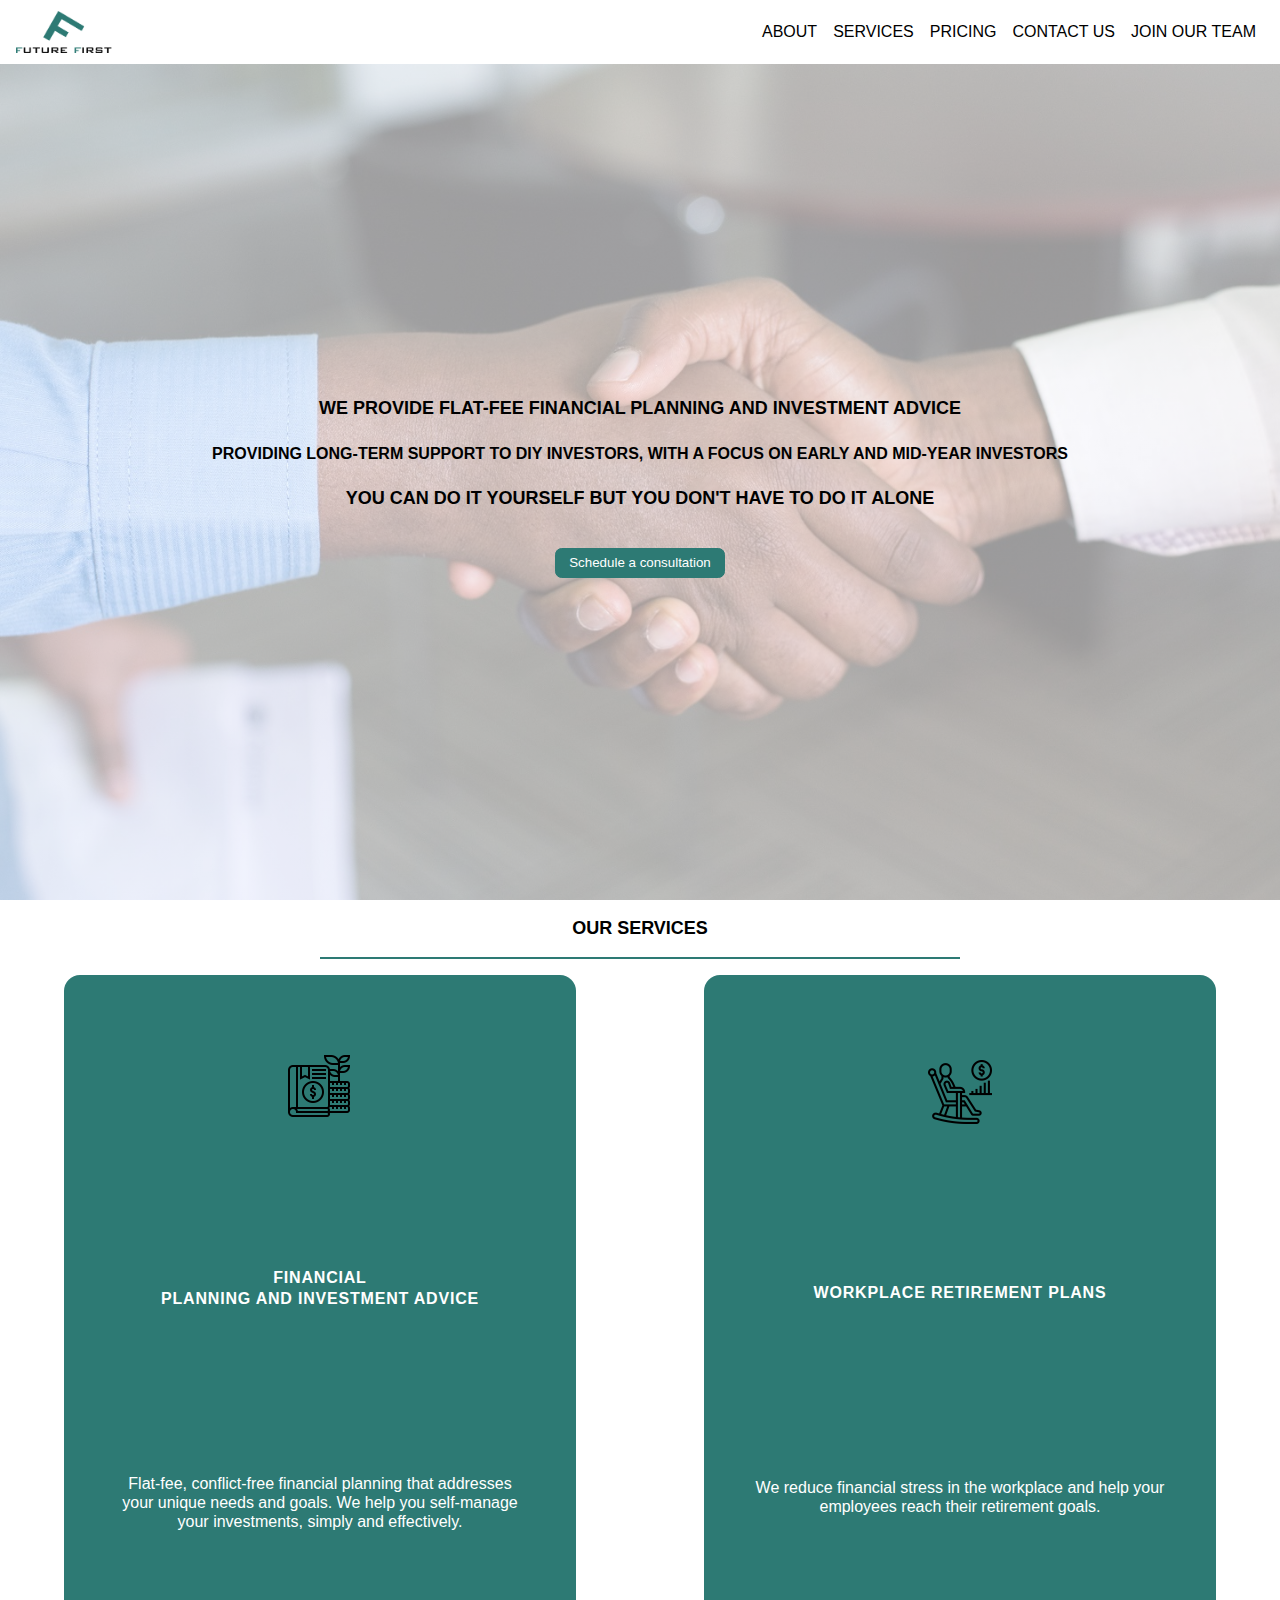
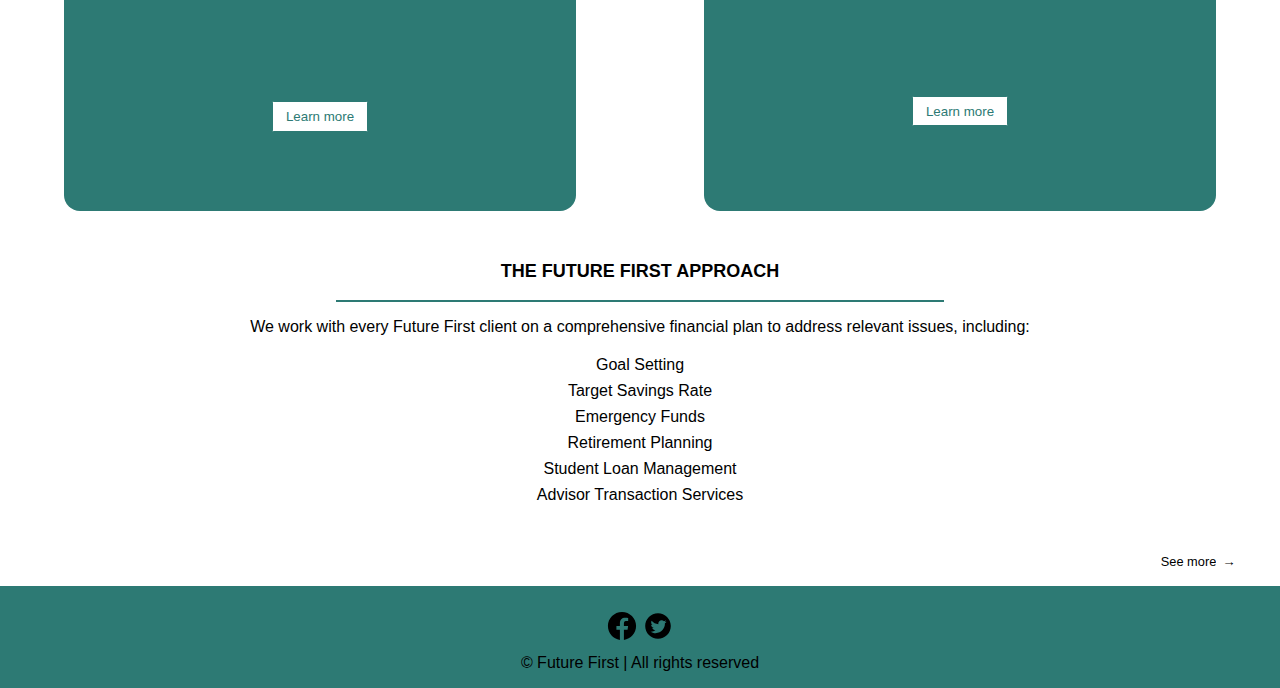
<file: index.html>
<!DOCTYPE html>
<html>

<head>
    <meta charset="utf-8">
    <meta http-equiv="X-UA-Compatible" content="IE=edge">
    <title>Home | Future First</title>
    <meta name="description" content="">
    <meta name="viewport" content="width=device-width, initial-scale=1">
    <link rel="stylesheet" href="css\global.css">
    <script src="js\jquery-3.6.0.js"></script>
    <script type="text/javascript" src="js\main.js"></script>
</head>

<body>
    <div class="container">
        <!-- HEADER -->
        <header>
            <div class="header-wrapper">
                <div class="header-logo">
                    <img src="images\ff-logo.png" alt="future-first">
                </div>
                <nav>
                    <ul class="nav-bar">
                        <li>
                            <a class="nav-bar-link" href="about.html">About</a>
                        </li>
                        <li class="dropdown-wrapper">
                            <a class="nav-bar-link" id="nav-bar-dropbtn" href="#">Services</a>
                            <ul class="nav-bar-dropdown" id="nav-bar-dropdown">
                                <li><a class="nav-bar-link" href="financial-planning.html">Financial Planning And Investment Advice</a></li>
                                <li><a class="nav-bar-link" href="workplace-retirement.html">Workplace Retirement Plans</a></li>
                            </ul>
                        </li>
                        <li><a class="nav-bar-link" href="pricing.html">Pricing</a></li>
                        <li><a class="nav-bar-link" href="contact.html">Contact Us</a></li>
                        <li><a class="nav-bar-link" href="join-our-team.html">Join Our Team</a></li>
                    </ul>
                </nav>
                <div class="nav-icon" id="nav-icon">
                    <a href="#">
                        <svg height="30px" width="30px">
                        <rect height="2.5px" width="100%" fill="black" x="0" y="2.5px"></rect>
                        <rect height="2.5px" width="100%" fill="black" x="0" y="12.5px"></rect>
                        <rect height="2.5px" width="100%"fill="black" x="0" y="22.5px"></rect>
                    </svg>
                    </a>
                </div>
            </div>
        </header>
        <!-- SLIDE MENU -->

        <div class="nav-slider" id="nav-slider">
            <a href="#" class="btn-close">
                <svg height="30px" width="30px">
                    <path d="M0.5,0.5 29.5,29.5" stroke="black" stroke-width="2.5"/>
                    <path d="M0.5,29.5 29.5,0.5" stroke="black" stroke-width="2.5"/>
                </svg>
            </a>
            <a class="nav-link" href="about.html">About</a>
            <div class="dropdown">
                <a class="nav-link" id="dropbtn" href="#">Services</a>
                <ul id="myDropdown" class="dropdown-content">
                    <li><a class="nav-link" href="financial-planning.html">Financial Planning And Investment Advice</a></li>
                    <li><a class="nav-link" href="workplace-retirement.html">Workplace Retirement Plans</a></li>
                </ul>
            </div>
            <a class="nav-link" href="pricing.html">Pricing</a>
            <a class="nav-link" href="contact.html">Contact Us</a>
            <a class="nav-link" href="join-our-team.html">Join Our Team</a>
        </div>
        <!-- MAIN -->
        <main>
            <div class="main-wrapper">
                <h1>We provide flat-fee financial planning and investment advice</h1>
                <h2>Providing long-term support to DIY investors, with a focus on early and mid-year investors</h2>
                <h1>You can do it yourself but you don't have to do it alone</h1>
                <a href="contact.html"><button>Schedule a consultation</button></a>
            </div>
        </main>
        <!-- SECTION -->

        <h3 class="home">Our Services</h3>
        <section class="services-section">
            <div class="services-wrapper">
                <img src="images\financial.png" alt="financial">
                <h4>Financial</br> planning and investment advice</h4>
                <p>Flat-fee, conflict-free financial planning that addresses your unique needs and goals. We help you self-manage your investments, simply and effectively.
                </p>
                <a href="financial-planning.html"><button>Learn more</button></a>
            </div>
            <div class="services-wrapper">
                <img src="images\retirement.png" alt="retirement">
                <h4>Workplace retirement plans</h4>
                <p>We reduce financial stress in the workplace and help your employees reach their retirement goals.
                </p>
                <a href="workplace-retirement.html"><button>Learn more</button></a>
            </div>
        </section>
        <aside>
            <div class="aside-wrapper">
                <h3 class="home">The Future First Approach</h3>
                <p>We work with every Future First client on a comprehensive financial plan to address relevant issues, including:</p>
                <ul>
                    <li>Goal Setting</li>
                    <li>Target Savings Rate</li>
                    <li>Emergency Funds</li>
                    <li>Retirement Planning</li>
                    <li>Student Loan Management</li>
                    <li>Advisor Transaction Services</li>
                </ul>
            </div>
        </aside>
        <span>See more<a href="pricing.html"><button>&#8594;</button></a></span>
        <footer>
            <div class="footer-wrapper">
                <div id="icons-wrapper">
                    <a href="https://facebook.com/"><img src="images/facebook.svg" alt="facebook"></a>
                    <a href="https://twitter.com/"><img src="images/twitter-circled.svg" alt="twitter"></a>
                </div>
                <span>&copy; Future First | All rights reserved</span>
            </div>
        </footer>
    </div>
</body>

</html>
</file>
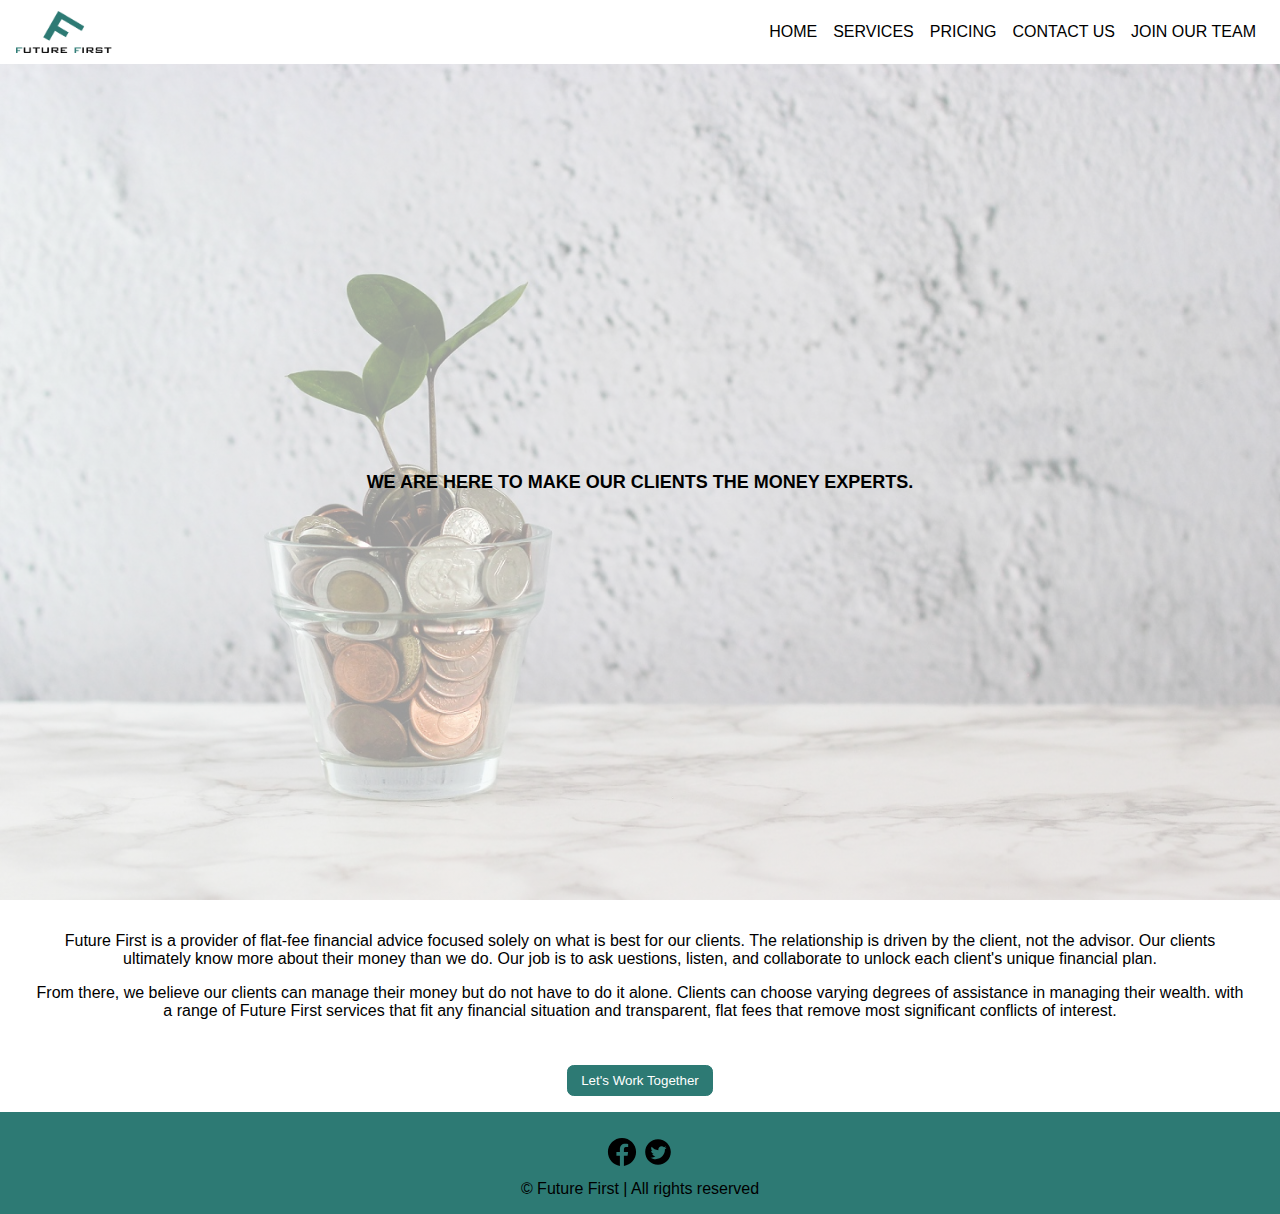
<file: about.html>
<!DOCTYPE html>
<html>

<head>
    <meta charset="utf-8">
    <meta http-equiv="X-UA-Compatible" content="IE=edge">
    <title>About</title>
    <meta name="description" content="">
    <meta name="viewport" content="width=device-width, initial-scale=1">
    <link rel="stylesheet" href="css\global.css">
    <script src="js\jquery-3.6.0.js"></script>
    <script type="text/javascript" src="js\main.js"></script>
</head>

<body>
    <div class="container">
        <!-- HEADER -->
        <header>
            <div class="header-wrapper">
                <div class="header-logo">
                    <img src="images\ff-logo.png" alt="future-first">
                </div>
                <nav>
                    <ul class="nav-bar">
                        <li>
                            <a class="nav-bar-link" href="index.html">Home</a>
                        </li>
                        <li class="dropdown-wrapper">
                            <a class="nav-bar-link" id="nav-bar-dropbtn" href="#">Services</a>
                            <ul class="nav-bar-dropdown" id="nav-bar-dropdown">
                                <li><a class="nav-bar-link" href="financial-planning.html">Financial Planning And Investment Advice</a></li>
                                <li><a class="nav-bar-link" href="workplace-retirement.html">Workplace Retirement Plans</a></li>
                            </ul>
                        </li>
                        <li><a class="nav-bar-link" href="pricing.html">Pricing</a></li>
                        <li><a class="nav-bar-link" href="contact.html">Contact Us</a></li>
                        <li><a class="nav-bar-link" href="join-our-team.html">Join Our Team</a></li>
                    </ul>
                </nav>
                <div class="nav-icon" id="nav-icon">
                    <a href="#">
                        <svg height="30px" width="30px">
                        <rect height="2.5px" width="100%" fill="black" x="0" y="2.5px"></rect>
                        <rect height="2.5px" width="100%" fill="black" x="0" y="12.5px"></rect>
                        <rect height="2.5px" width="100%"fill="black" x="0" y="22.5px"></rect>
                    </svg>
                    </a>
                </div>
            </div>
        </header>
        <!-- SLIDE MENU -->

        <div class="nav-slider" id="nav-slider">
            <a href="#" class="btn-close">
                <svg height="30px" width="30px">
                    <path d="M0.5,0.5 29.5,29.5" stroke="black" stroke-width="2.5"/>
                    <path d="M0.5,29.5 29.5,0.5" stroke="black" stroke-width="2.5"/>
                </svg>
            </a>
            <a class="nav-link" href="index.html">Home</a>
            <div class="dropdown">
                <a class="nav-link" id="dropbtn" href="#">Services</a>
                <ul id="myDropdown" class="dropdown-content">
                    <li><a class="nav-link" href="financial-planning.html">Financial Planning And Investment Advice</a></li>
                    <li><a class="nav-link" href="workplace-retirement.html">Workplace Retirement Plans</a></li>
                </ul>
            </div>
            <a class="nav-link" href="pricing.html">Pricing</a>
            <a class="nav-link" href="contact.html">Contact Us</a>
            <a class="nav-link" href="join-our-team.html">Join Our Team</a>
        </div>
        <!-- MAIN -->
        <main>
            <div class="main-wrapper about">
                <h1>We are here to make our clients the money experts.</h1>
            </div>
        </main>

        <aside>
            <div class="aside-wrapper">
                <p>Future First is a provider of flat-fee financial advice focused solely on what is best for our clients. The relationship is driven by the client, not the advisor. Our clients ultimately know more about their money than we do. Our job is
                    to ask uestions, listen, and collaborate to unlock each client's unique financial plan.</p>
                <p>From there, we believe our clients can manage their money but do not have to do it alone. Clients can choose varying degrees of assistance in managing their wealth. with a range of Future First services that fit any financial situation
                    and transparent, flat fees that remove most significant conflicts of interest.</p>
            </div>
        </aside>
        <a href="contact.html"><button>Let's Work Together</button></a>
        <footer>
            <div class="footer-wrapper">
                <div id="icons-wrapper">
                    <a href="https://facebook.com/"><img src="images/facebook.svg" alt="facebook"></a>
                    <a href="https://twitter.com/"><img src="images/twitter-circled.svg" alt="twitter"></a>
                </div>
                <span>&copy; Future First | All rights reserved</span>
            </div>
        </footer>
    </div>
</body>

</html>
</file>
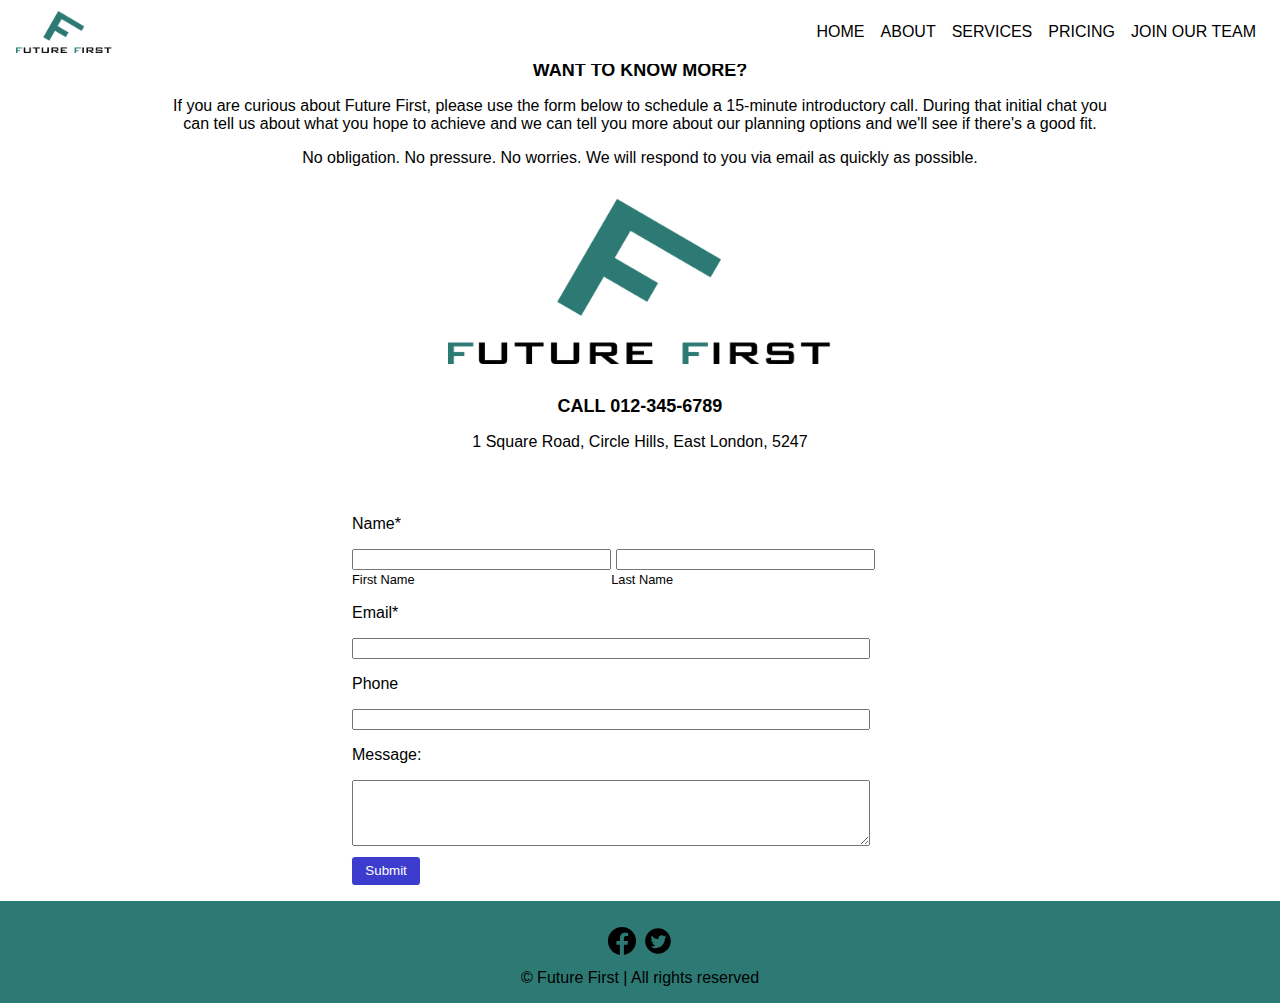
<file: contact.html>
<!DOCTYPE html>
<html>

<head>
    <meta charset="utf-8">
    <meta http-equiv="X-UA-Compatible" content="IE=edge">
    <title>Contact Us</title>
    <meta name="description" content="">
    <meta name="viewport" content="width=device-width, initial-scale=1">
    <link rel="stylesheet" href="css\global.css">
    <script src="js\jquery-3.6.0.js"></script>
    <script type="text/javascript" src="js\main.js"></script>
</head>

<body>
    <div class="container">
        <!-- HEADER -->
        <header>
            <div class="header-wrapper">
                <div class="header-logo">
                    <img src="images\ff-logo.png" alt="future-first">
                </div>
                <nav>
                    <ul class="nav-bar">
                        <li>
                            <a class="nav-bar-link" href="index.html">Home</a>
                        </li>
                        <li>
                            <a class="nav-bar-link" href="about.html">About</a>
                        </li>
                        <li class="dropdown-wrapper">
                            <a class="nav-bar-link" id="nav-bar-dropbtn" href="#">Services</a>
                            <ul class="nav-bar-dropdown" id="nav-bar-dropdown">
                                <li><a class="nav-bar-link" href="financial-planning.html">Financial Planning And Investment Advice</a></li>
                                <li><a class="nav-bar-link" href="workplace-retirement.html">Workplace Retirement Plans</a></li>
                            </ul>
                        </li>
                        <li><a class="nav-bar-link" href="pricing.html">Pricing</a></li>
                        <li><a class="nav-bar-link" href="join-our-team.html">Join Our Team</a></li>
                    </ul>
                </nav>
                <div class="nav-icon" id="nav-icon">
                    <a href="#">
                        <svg height="30px" width="30px">
                        <rect height="2.5px" width="100%" fill="black" x="0" y="2.5px"></rect>
                        <rect height="2.5px" width="100%" fill="black" x="0" y="12.5px"></rect>
                        <rect height="2.5px" width="100%"fill="black" x="0" y="22.5px"></rect>
                    </svg>
                    </a>
                </div>
            </div>
        </header>
        <!-- SLIDE MENU -->

        <div class="nav-slider" id="nav-slider">
            <a href="#" class="btn-close">
                <svg height="30px" width="30px">
                    <path d="M0.5,0.5 29.5,29.5" stroke="black" stroke-width="2.5"/>
                    <path d="M0.5,29.5 29.5,0.5" stroke="black" stroke-width="2.5"/>
                </svg>
            </a>
            <a class="nav-link" href="index.html">Home</a>
            <a class="nav-link" href="about.html">About</a>
            <div class="dropdown">
                <a class="nav-link" id="dropbtn" href="#">Services</a>
                <ul id="myDropdown" class="dropdown-content">
                    <li><a class="nav-link" href="financial-planning.html">Financial Planning And Investment Advice</a></li>
                    <li><a class="nav-link" href="workplace-retirement.html">Workplace Retirement Plans</a></li>
                </ul>
            </div>
            <a class="nav-link" href="pricing.html">Pricing</a>
            <a class="nav-link" href="join-our-team.html">Join Our Team</a>
        </div>
        <!-- SECTION -->
        <section>
            <div class="contact-info-wrapper">
                <h1>Want to know more?</h1>
                <p>If you are curious about Future First, please use the form below to schedule a 15-minute introductory call. During that initial chat you can tell us about what you hope to achieve and we can tell you more about our planning options and
                    we'll see if there's a good fit.</p>
                <p>No obligation. No pressure. No worries. We will respond to you via email as quickly as possible.</p>
                <div class="contact-info-logo">
                    <img src="images\ff-logo.png" alt="future-first">
                </div>
                <h1>Call 012-345-6789</h1>
                <p>1 Square Road, Circle Hills, East London, 5247</p>
            </div>
        </section>
        <!-- FORM -->
        <form novalidate>
            <p>Name*</p>
            <div class="name-error" aria-live="polite"></div>
            <input type="text" name="firstname" id="fname" required/>
            <input type="text" name="lastname" id="lname" required />
            <span>First Name</span><span>Last Name</span>
            <p>Email*</p>
            <div class="email-error" aria-live="polite"></div>
            <input type="email" name="email" id="email" required minlength="8" />
            <p>Phone</p>
            <div class="tel-error" aria-live="polite"></div>
            <input type="number" name="telephone" id="tel" minlength="10" />
            <p>Message:</p>
            <textarea name="message" rows="4"></textarea>
            <input type="submit" id="submit" />
        </form>

        <!-- FOOTER -->
        <footer>
            <div class="footer-wrapper">
                <div id="icons-wrapper">
                    <a href="https://facebook.com/"><img src="images/facebook.svg" alt="facebook"></a>
                    <a href="https://twitter.com/"><img src="images/twitter-circled.svg" alt="twitter"></a>
                </div>
                <span>&copy; Future First | All rights reserved</span>
            </div>
        </footer>
</body>

</html>
</file>
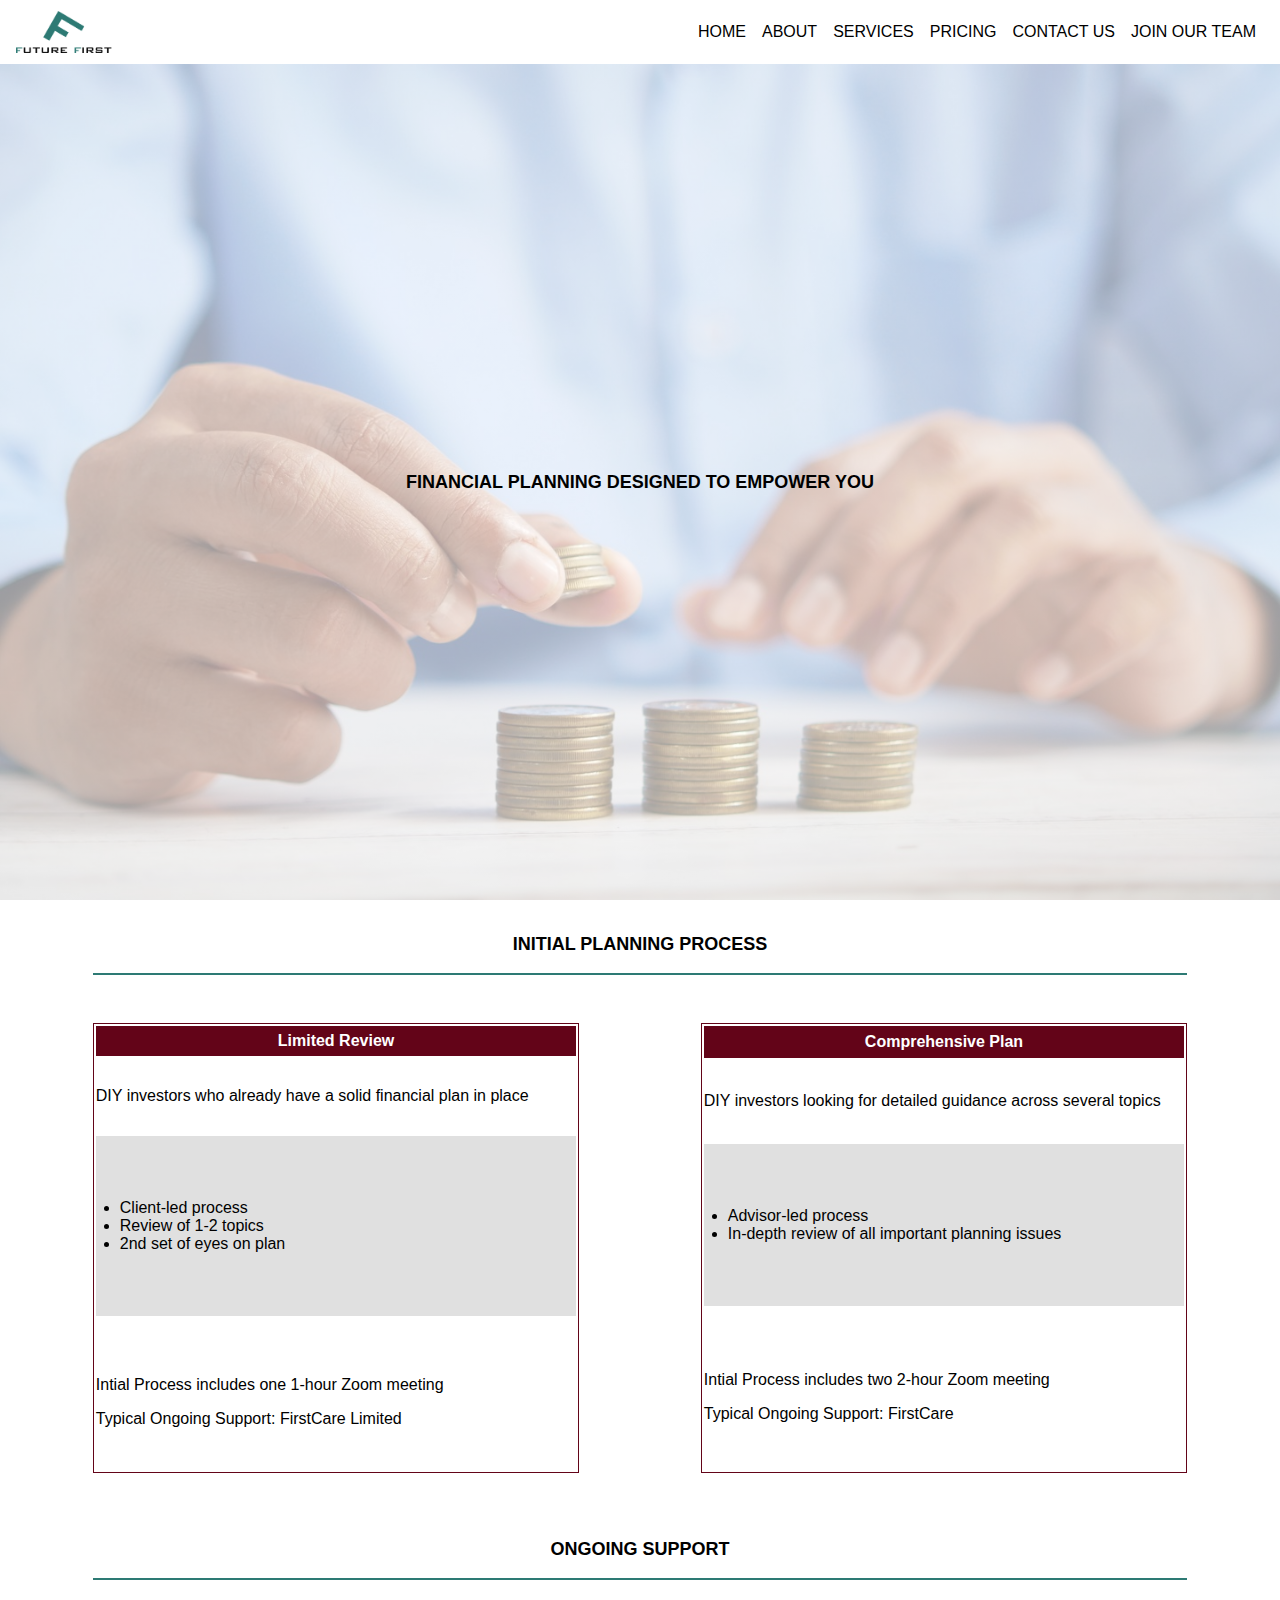
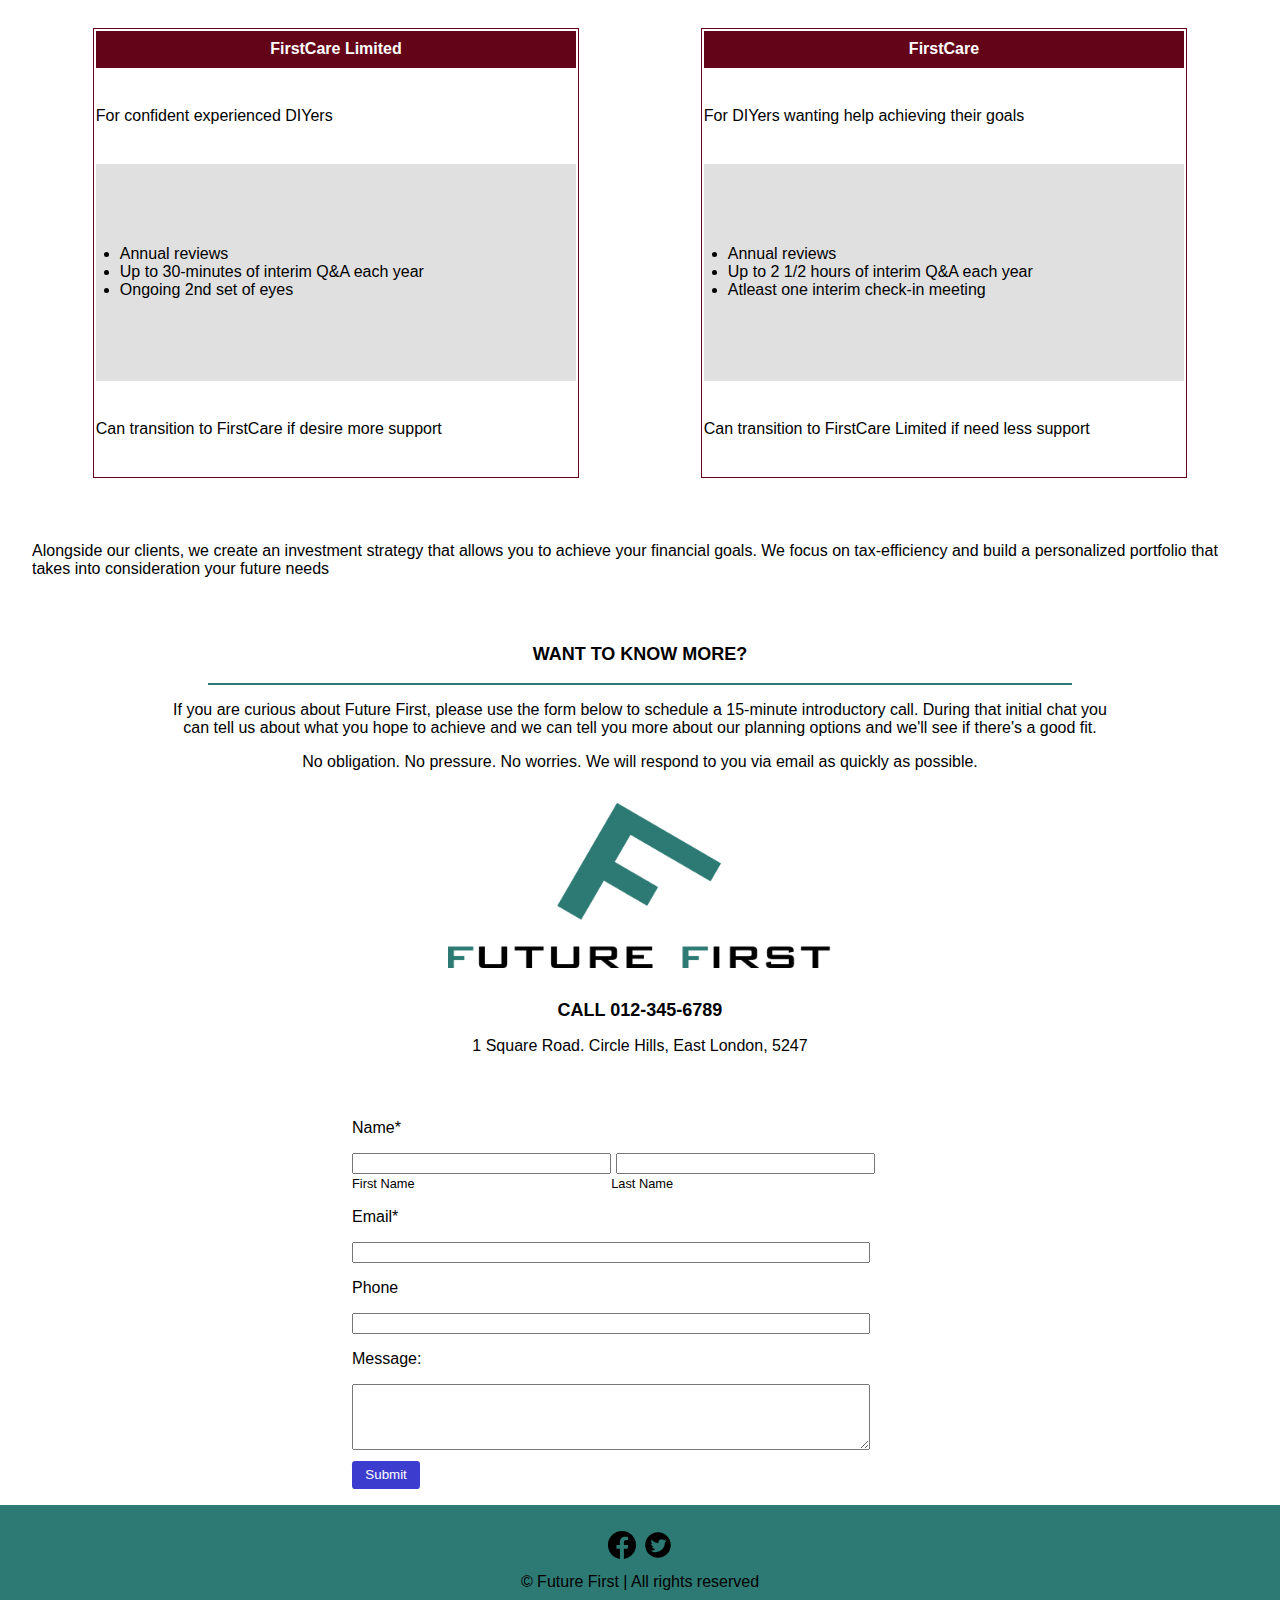
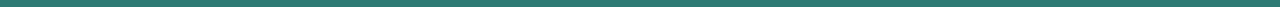
<file: financial-planning.html>
<!DOCTYPE html>

<html>

<head>
    <meta charset="utf-8">
    <meta http-equiv="X-UA-Compatible" content="IE=edge">
    <title>Financial Planning</title>
    <meta name="description" content="">
    <meta name="viewport" content="width=device-width, initial-scale=1">
    <link rel="stylesheet" href="css\global.css">
    <script src="js\jquery-3.6.0.js"></script>
    <script type="text/javascript" src="js\main.js"></script>
</head>

<body>
    <div class="container">
        <!-- HEADER -->
        <header>
            <div class="header-wrapper">
                <div class="header-logo">
                    <img src="images\ff-logo.png" alt="future-first">
                </div>
                <nav>
                    <ul class="nav-bar">
                        <li>
                            <a class="nav-bar-link" href="index.html">Home</a>
                        </li>
                        <li>
                            <a class="nav-bar-link" href="about.html">About</a>
                        </li>
                        <li class="dropdown-wrapper">
                            <a class="nav-bar-link" id="nav-bar-dropbtn" href="#">Services</a>
                            <ul class="nav-bar-dropdown" id="nav-bar-dropdown">
                                <li><a class="nav-bar-link" href="financial-planning.html">Financial Planning And Investment Advice</a></li>
                                <li><a class="nav-bar-link" href="workplace-retirement.html">Workplace Retirement Plans</a></li>
                            </ul>
                        </li>
                        <li><a class="nav-bar-link" href="pricing.html">Pricing</a></li>
                        <li><a class="nav-bar-link" href="contact.html">Contact Us</a></li>
                        <li><a class="nav-bar-link" href="join-our-team.html">Join Our Team</a></li>
                    </ul>
                </nav>
                <div class="nav-icon" id="nav-icon">
                    <a href="#">
                        <svg height="30px" width="30px">
                        <rect height="2.5px" width="100%" fill="black" x="0" y="2.5px"></rect>
                        <rect height="2.5px" width="100%" fill="black" x="0" y="12.5px"></rect>
                        <rect height="2.5px" width="100%"fill="black" x="0" y="22.5px"></rect>
                    </svg>
                    </a>
                </div>
            </div>
        </header>
        <!-- SLIDE MENU -->

        <div class="nav-slider" id="nav-slider">
            <a href="#" class="btn-close">
                <svg height="30px" width="30px">
                        <path d="M0.5,0.5 29.5,29.5" stroke="black" stroke-width="2.5"/>
                        <path d="M0.5,29.5 29.5,0.5" stroke="black" stroke-width="2.5"/>
                    </svg>
            </a>
            <a class="nav-link" href="index.html">Home</a>
            <a class="nav-link" href="about.html">About</a>
            <div class="dropdown">
                <a class="nav-link" id="dropbtn" href="#">Services</a>
                <ul id="myDropdown" class="dropdown-content">
                    <li><a class="nav-link" href="financial-planning.html">Financial Planning And Investment Advice</a></li>
                    <li><a class="nav-link" href="workplace-retirement.html">Workplace Retirement Plans</a></li>
                </ul>
            </div>
            <a class="nav-link" href="pricing.html">Pricing</a>
            <a class="nav-link" href="contact.html">Contact Us</a>
            <a class="nav-link" href="join-our-team.html">Join Our Team</a>
        </div>
        <!-- MAIN -->
        <main>
            <div class="main-wrapper financial-planning">
                <h1>Financial planning designed to empower you</h1>
            </div>
        </main>
        <!-- SECTION -->
        <section>
            <div class="financial-planning-wrapper">
                <h3 class="pricing">Initial Planning Process</h3>
                <div class="tables-wrapper">
                    <table>
                        <tr>
                            <th>Limited Review</th>
                        </tr>
                        <tr>
                            <td>DIY investors who already have a solid financial plan in place</td>
                        </tr>
                        <tr>
                            <td>
                                <ul>
                                    <li>Client-led process</li>
                                    <li>Review of 1-2 topics</li>
                                    <li>2nd set of eyes on plan</li>
                                </ul>
                            </td>
                        </tr>
                        <tr>
                            <td>
                                <p>Intial Process includes one 1-hour Zoom meeting</br>
                                </p>
                                Typical Ongoing Support: FirstCare Limited</td>
                        </tr>
                    </table>
                    <table>
                        <tr>
                            <th>Comprehensive Plan</th>
                        </tr>
                        <tr>
                            <td>DIY investors looking for detailed guidance across several topics</td>
                        </tr>
                        <tr>
                            <td>
                                <ul>
                                    <li>Advisor-led process</li>
                                    <li>In-depth review of all important planning issues</li>
                                </ul>
                            </td>
                        </tr>
                        <tr>
                            <td>
                                <p>Intial Process includes two 2-hour Zoom meeting</br>
                                </p>
                                Typical Ongoing Support: FirstCare</td>
                        </tr>
                    </table>
                </div>
                <h3 class="pricing">Ongoing Support</h3>
                <div class="tables-wrapper">
                    <table>
                        <tr>
                            <th>FirstCare Limited</th>
                        </tr>
                        <tr>
                            <td>For confident experienced DIYers</td>
                        </tr>
                        <tr>
                            <td>
                                <ul>
                                    <li>Annual reviews</li>
                                    <li>Up to 30-minutes of interim Q&A each year</li>
                                    <li>Ongoing 2nd set of eyes </li>
                                </ul>
                            </td>
                        </tr>
                        <tr>
                            <td>Can transition to FirstCare if desire more support</td>
                        </tr>
                    </table>
                    <table>
                        <tr>
                            <th>FirstCare</th>
                        </tr>
                        <tr>
                            <td>For DIYers wanting help achieving their goals</td>
                        </tr>
                        <tr>
                            <td>
                                <ul>
                                    <li>Annual reviews</li>
                                    <li>Up to 2 1/2 hours of interim Q&A each year</li>
                                    <li>Atleast one interim check-in meeting</li>
                                </ul>
                            </td>
                        </tr>
                        <tr>
                            <td>Can transition to FirstCare Limited if need less support</td>
                        </tr>
                    </table>
                </div>
                <p>Alongside our clients, we create an investment strategy that allows you to achieve your financial goals. We focus on tax-efficiency and build a personalized portfolio that takes into consideration your future needs</p>
            </div>
        </section>
        <section>
            <div class="contact-info-wrapper financial">
                <h3 class="pricing">Want to know more?</h3>
                <p>If you are curious about Future First, please use the form below to schedule a 15-minute introductory call. During that initial chat you can tell us about what you hope to achieve and we can tell you more about our planning options and
                    we'll see if there's a good fit.</p>
                <p>No obligation. No pressure. No worries. We will respond to you via email as quickly as possible.</p>
                <div class="contact-info-logo">
                    <img src="images\ff-logo.png" alt="future-first">
                </div>
                <h1>Call 012-345-6789</h1>
                <p>1 Square Road. Circle Hills, East London, 5247</p>
            </div>
        </section>
        <!-- FORM -->
        <form novalidate>
            <p>Name*</p>
            <div class="name-error" aria-live="polite"></div>
            <input type="text" name="firstname" id="fname" required/>
            <input type="text" name="lastname" id="lname" required />
            <span>First Name</span><span>Last Name</span>
            <p>Email*</p>
            <div class="email-error" aria-live="polite"></div>
            <input type="email" name="email" id="email" required minlength="8" />
            <p>Phone</p>
            <div class="tel-error" aria-live="polite"></div>
            <input type="number" name="telephone" id="tel" minlength="10" />
            <p>Message:</p>
            <textarea name="message" rows="4"></textarea>
            <input type="submit" id="submit" />
        </form>
        <footer>
            <div class="footer-wrapper">
                <div id="icons-wrapper">
                    <a href="https://facebook.com/"><img src="images/facebook.svg" alt="facebook"></a>
                    <a href="https://twitter.com/"><img src="images/twitter-circled.svg" alt="twitter"></a>
                </div>
                <span>&copy; Future First | All rights reserved</span>
            </div>
        </footer>
    </div>
</body>

</html>
</file>
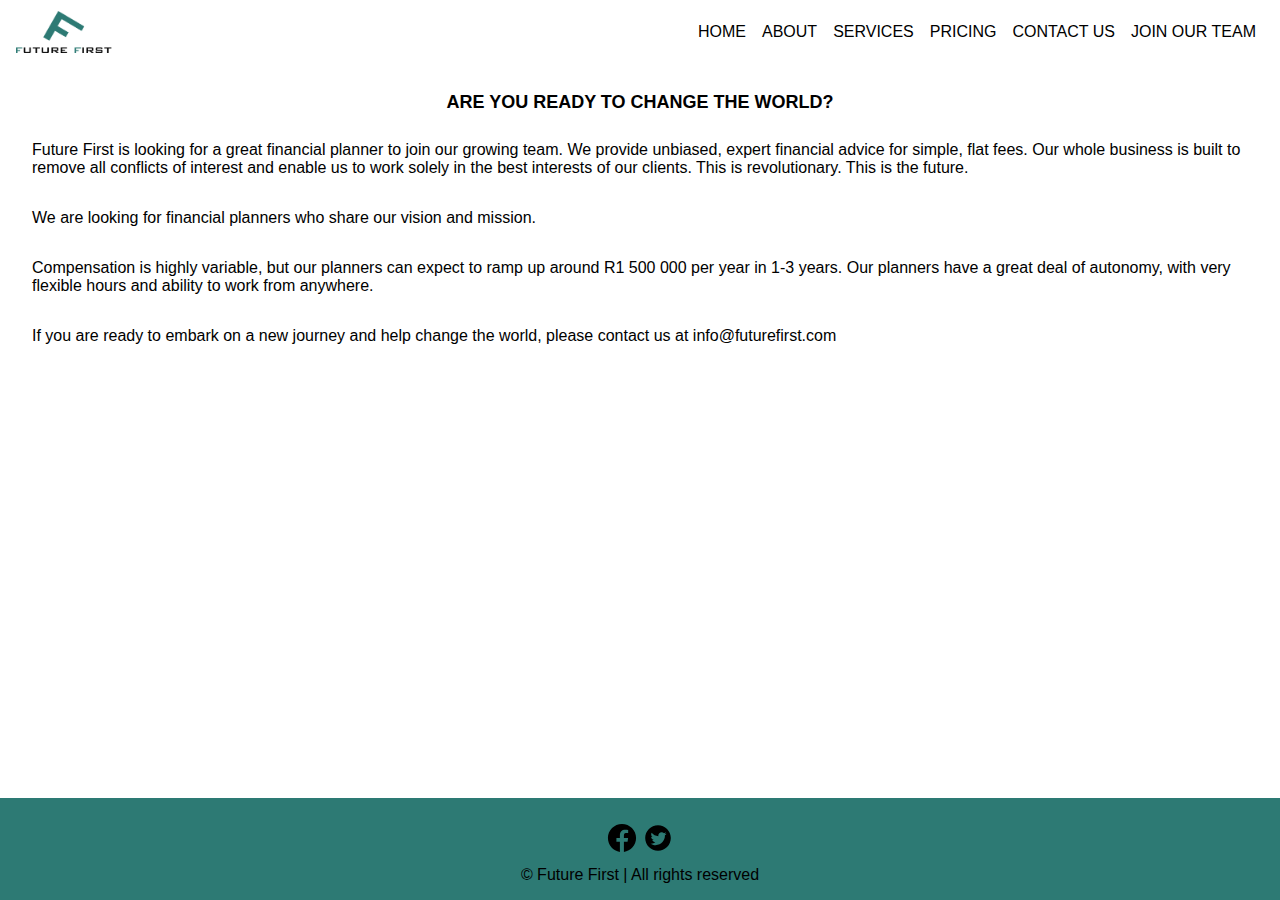
<file: join-our-team.html>
<!DOCTYPE html>
<html>

<head>
    <meta charset="utf-8">
    <meta http-equiv="X-UA-Compatible" content="IE=edge">
    <title>Join Our Team</title>
    <meta name="description" content="">
    <meta name="viewport" content="width=device-width, initial-scale=1">
    <link rel="stylesheet" href="css\global.css">
    <script src="js\jquery-3.6.0.js"></script>
    <script type="text/javascript" src="js\main.js"></script>
</head>

<body>
    <div class="container">
        <!-- HEADER -->
        <header>
            <div class="header-wrapper">
                <div class="header-logo">
                    <img src="images\ff-logo.png" alt="future-first">
                </div>
                <nav>
                    <ul class="nav-bar">
                        <li>
                            <a class="nav-bar-link" href="index.html">Home</a>
                        </li>
                        <li>
                            <a class="nav-bar-link" href="about.html">About</a>
                        </li>
                        <li class="dropdown-wrapper">
                            <a class="nav-bar-link" id="nav-bar-dropbtn" href="#">Services</a>
                            <ul class="nav-bar-dropdown" id="nav-bar-dropdown">
                                <li><a class="nav-bar-link" href="financial-planning.html">Financial Planning And Investment Advice</a></li>
                                <li><a class="nav-bar-link" href="workplace-retirement.html">Workplace Retirement Plans</a></li>
                            </ul>
                        </li>
                        <li><a class="nav-bar-link" href="pricing.html">Pricing</a></li>
                        <li><a class="nav-bar-link" href="contact.html">Contact Us</a></li>
                        <li><a class="nav-bar-link" href="join-our-team.html">Join Our Team</a></li>
                    </ul>
                </nav>
                <div class="nav-icon" id="nav-icon">
                    <a href="#">
                        <svg height="30px" width="30px">
                        <rect height="2.5px" width="100%" fill="black" x="0" y="2.5px"></rect>
                        <rect height="2.5px" width="100%" fill="black" x="0" y="12.5px"></rect>
                        <rect height="2.5px" width="100%"fill="black" x="0" y="22.5px"></rect>
                    </svg>
                    </a>
                </div>
            </div>
        </header>
        <!-- SLIDE MENU -->

        <div class="nav-slider" id="nav-slider">
            <a href="#" class="btn-close">
                <svg height="30px" width="30px">
                    <path d="M0.5,0.5 29.5,29.5" stroke="black" stroke-width="2.5"/>
                    <path d="M0.5,29.5 29.5,0.5" stroke="black" stroke-width="2.5"/>
                </svg>
            </a>
            <a class="nav-link" href="index.html">Home</a>
            <a class="nav-link" href="about.html">About</a>
            <div class="dropdown">
                <a class="nav-link" id="dropbtn" href="#">Services</a>
                <ul id="myDropdown" class="dropdown-content">
                    <li><a class="nav-link" href="financial-planning.html">Financial Planning And Investment Advice</a></li>
                    <li><a class="nav-link" href="workplace-retirement.html">Workplace Retirement Plans</a></li>
                </ul>
            </div>
            <a class="nav-link" href="pricing.html">Pricing</a>
            <a class="nav-link" href="contact.html">Contact Us</a>
        </div>
        <!-- SECTION -->
        <section class="team-section">
            <div class="team-wrapper">
                <h1>Are you ready to change the world?</h1>
                <p>Future First is looking for a great financial planner to join our growing team. We provide unbiased, expert financial advice for simple, flat fees. Our whole business is built to remove all conflicts of interest and enable us to work solely
                    in the best interests of our clients. This is revolutionary. This is the future.</p>
                <p>We are looking for financial planners who share our vision and mission.</p>
                <p>Compensation is highly variable, but our planners can expect to ramp up around R1 500 000 per year in 1-3 years. Our planners have a great deal of autonomy, with very flexible hours and ability to work from anywhere.</p>
                <p>If you are ready to embark on a new journey and help change the world, please contact us at info@futurefirst.com</p>
            </div>
        </section>
        <!-- FOOTER -->
        <footer class="team-footer">
            <div class="footer-wrapper">
                <div id="icons-wrapper">
                    <a href="https://facebook.com/"><img src="images/facebook.svg" alt="facebook"></a>
                    <a href="https://twitter.com/"><img src="images/twitter-circled.svg" alt="twitter"></a>
                </div>
                <span>&copy; Future First | All rights reserved</span>
            </div>
        </footer>
    </div>

</body>

</html>
</file>
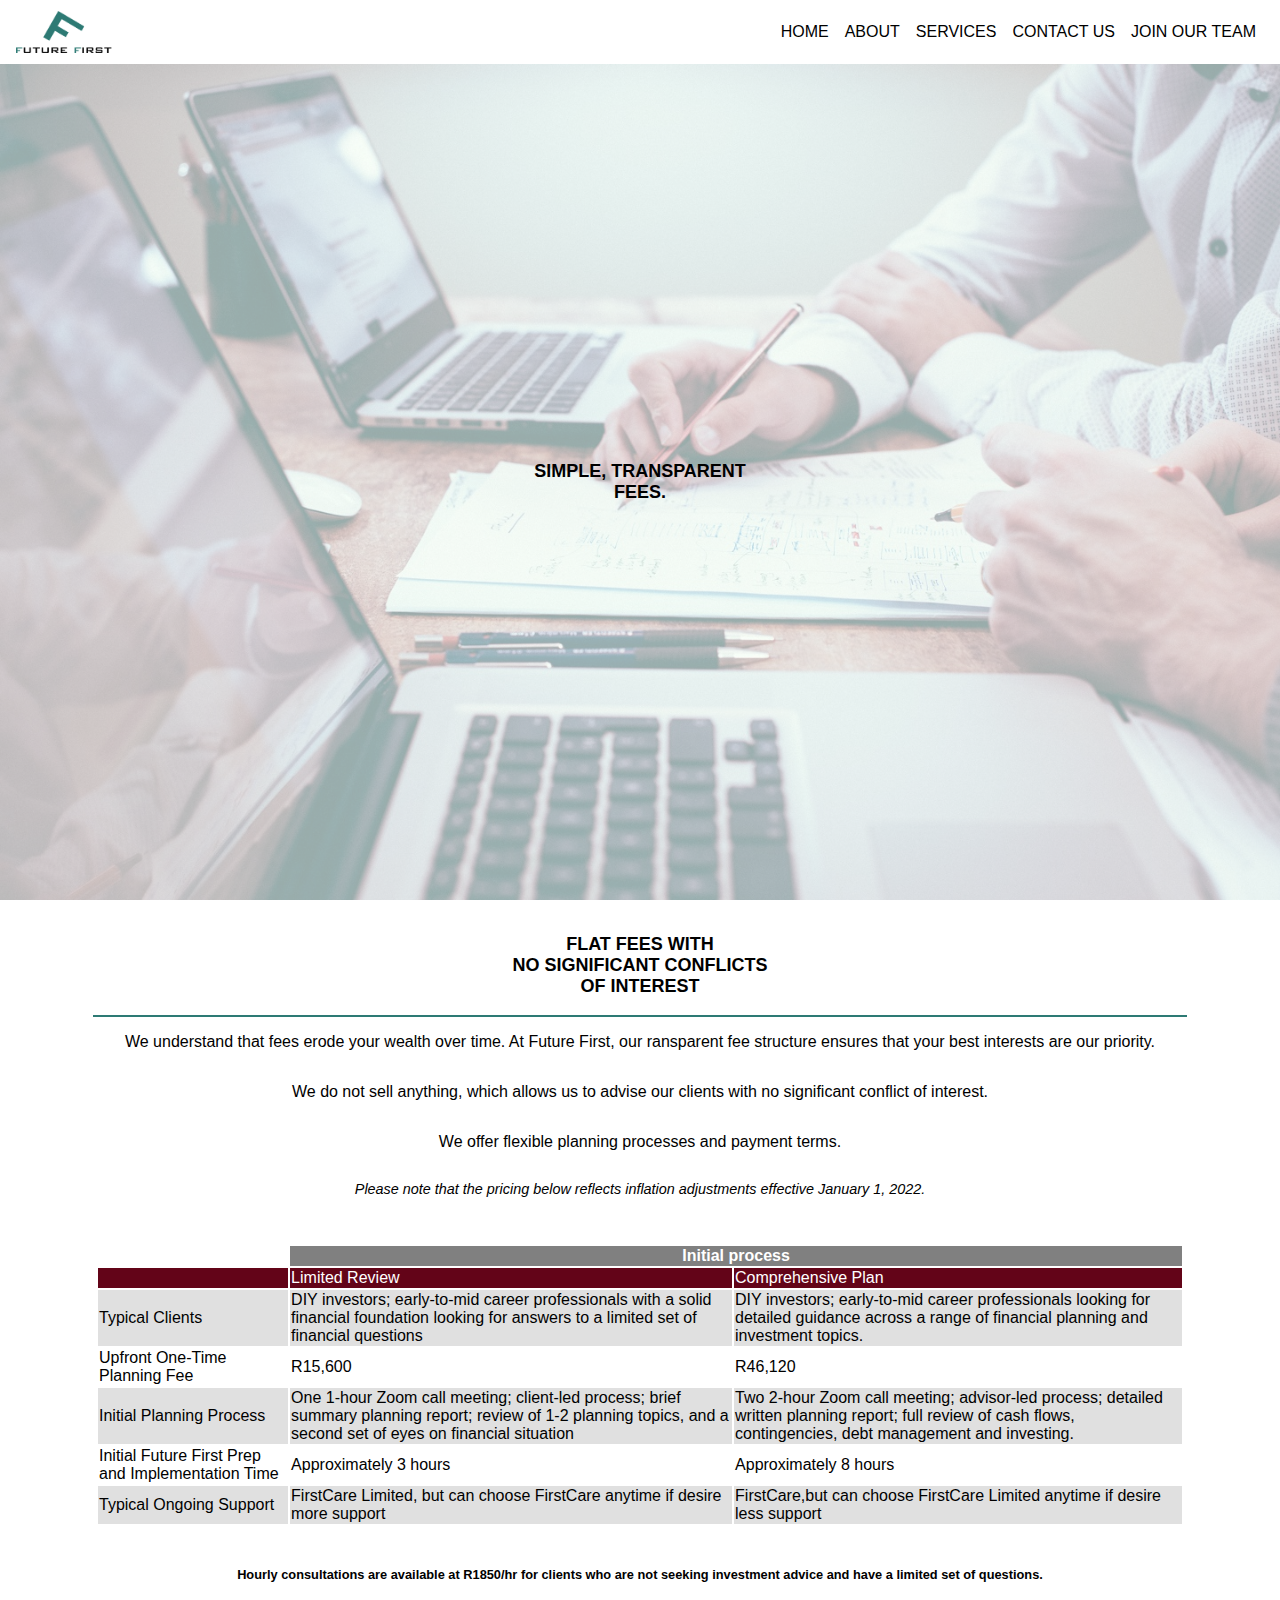
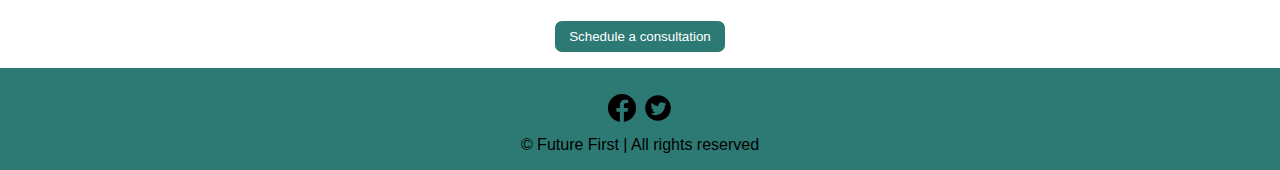
<file: pricing.html>
<!DOCTYPE html>
<!--[if lt IE 7]>      <html class="no-js lt-ie9 lt-ie8 lt-ie7"> <![endif]-->
<!--[if IE 7]>         <html class="no-js lt-ie9 lt-ie8"> <![endif]-->
<!--[if IE 8]>         <html class="no-js lt-ie9"> <![endif]-->
<!--[if gt IE 8]>      <html class="no-js"> <!--<![endif]-->
<html>

<head>
    <meta charset="utf-8">
    <meta http-equiv="X-UA-Compatible" content="IE=edge">
    <title></title>
    <meta name="description" content="">
    <meta name="viewport" content="width=device-width, initial-scale=1">
    <link rel="stylesheet" href="css\global.css">
    <script src="js\jquery-3.6.0.js"></script>
    <script type="text/javascript" src="js\main.js"></script>
</head>

<body>
    <div class="container">
        <!-- HEADER -->
        <header>
            <div class="header-wrapper">
                <div class="header-logo">
                    <img src="images\ff-logo.png" alt="future-first">
                </div>
                <nav>
                    <ul class="nav-bar">
                        <li>
                            <a class="nav-bar-link" href="index.html">Home</a>
                        </li>
                        <li>
                            <a class="nav-bar-link" href="about.html">About</a>
                        </li>
                        <li class="dropdown-wrapper">
                            <a class="nav-bar-link" id="nav-bar-dropbtn" href="#">Services</a>
                            <ul class="nav-bar-dropdown" id="nav-bar-dropdown">
                                <li><a class="nav-bar-link" href="financial-planning.html">Financial Planning And Investment Advice</a></li>
                                <li><a class="nav-bar-link" href="workplace-retirement.html">Workplace Retirement Plans</a></li>
                            </ul>
                        </li>
                        <li><a class="nav-bar-link" href="contact.html">Contact Us</a></li>
                        <li><a class="nav-bar-link" href="join-our-team.html">Join Our Team</a></li>
                    </ul>
                </nav>
                <div class="nav-icon" id="nav-icon">
                    <a href="#">
                        <svg height="30px" width="30px">
                        <rect height="2.5px" width="100%" fill="black" x="0" y="2.5px"></rect>
                        <rect height="2.5px" width="100%" fill="black" x="0" y="12.5px"></rect>
                        <rect height="2.5px" width="100%"fill="black" x="0" y="22.5px"></rect>
                    </svg>
                    </a>
                </div>
            </div>
        </header>
        <!-- SLIDE MENU -->

        <div class="nav-slider" id="nav-slider">
            <a href="#" class="btn-close">
                <svg height="30px" width="30px">
                        <path d="M0.5,0.5 29.5,29.5" stroke="black" stroke-width="2.5"/>
                        <path d="M0.5,29.5 29.5,0.5" stroke="black" stroke-width="2.5"/>
                    </svg>
            </a>
            <a class="nav-link" href="index.html">Home</a>
            <a class="nav-link" href="about.html">About</a>
            <div class="dropdown">
                <a class="nav-link" id="dropbtn" href="#">Services</a>
                <ul id="myDropdown" class="dropdown-content">
                    <li><a class="nav-link" href="financial-planning.html">Financial Planning And Investment Advice</a></li>
                    <li><a class="nav-link" href="workplace-retirement.html">Workplace Retirement Plans</a></li>
                </ul>
            </div>
            <a class="nav-link" href="contact.html">Contact</a>
            <a class="nav-link" href="join-our-team.html">Join Our Team</a>
        </div>
        <!-- MAIN -->
        <main>
            <div class="main-wrapper pricing">
                <h1 class="pricing">Simple, transparent</br> fees.</h1>
            </div>
        </main>
        <!-- SECTION -->
        <section class="pricing-section">
            <div class="pricing-wrapper">
                <h3 class="pricing">Flat fees with</br> no significant conflicts</br> of interest</h3>
                <p>We understand that fees erode your wealth over time. At Future First, our ransparent fee structure ensures that your best interests are our priority.</p>
                <p>We do not sell anything, which allows us to advise our clients with no significant conflict of interest.</p>
                <p>We offer flexible planning processes and payment terms.</p>
                <p>Please note that the pricing below reflects inflation adjustments effective January 1, 2022.</p>
            </div>
        </section>
        <div class="pricing-table-wrapper">
            <table>
                <tr>
                    <th></th>
                    <th colspan="2">Initial process</th>
                </tr>
                <tr>
                    <td></td>
                    <td>Limited Review</td>
                    <td>Comprehensive Plan</td>
                </tr>
                <tr>
                    <td>Typical Clients</td>
                    <td>DIY investors; early-to-mid career professionals with a solid financial foundation looking for answers to a limited set of financial questions</td>
                    <td>DIY investors; early-to-mid career professionals looking for detailed guidance across a range of financial planning and investment topics.</td>
                </tr>
                <tr>
                    <td>Upfront One-Time Planning Fee</td>
                    <td>R15,600</td>
                    <td>R46,120</td>
                </tr>
                <tr>
                    <td>Initial Planning Process</td>
                    <td>One 1-hour Zoom call meeting; client-led process; brief summary planning report; review of 1-2 planning topics, and a second set of eyes on financial situation</td>
                    <td>Two 2-hour Zoom call meeting; advisor-led process; detailed written planning report; full review of cash flows, contingencies, debt management and investing.</td>
                </tr>
                <tr>
                    <td>Initial Future First Prep and Implementation Time</td>
                    <td>Approximately 3 hours</td>
                    <td>Approximately 8 hours</td>
                </tr>
                <tr>
                    <td>Typical Ongoing Support</td>
                    <td>FirstCare Limited, but can choose FirstCare anytime if desire more support</td>
                    <td>FirstCare,but can choose FirstCare Limited anytime if desire less support</td>
                </tr>
            </table>
        </div>
        <p>Hourly consultations are available at R1850/hr for clients who are not seeking investment advice and have a limited set of questions.</p>
        <a href="contact.html"><button>Schedule a consultation</button></a>
        <footer>
            <div class="footer-wrapper">
                <div id="icons-wrapper">
                    <a href="https://facebook.com/"><img src="images/facebook.svg" alt="facebook"></a>
                    <a href="https://twitter.com/"><img src="images/twitter-circled.svg" alt="twitter"></a>
                </div>
                <span>&copy; Future First | All rights reserved</span>
            </div>
        </footer>
    </div>
</body>

</html>
</file>
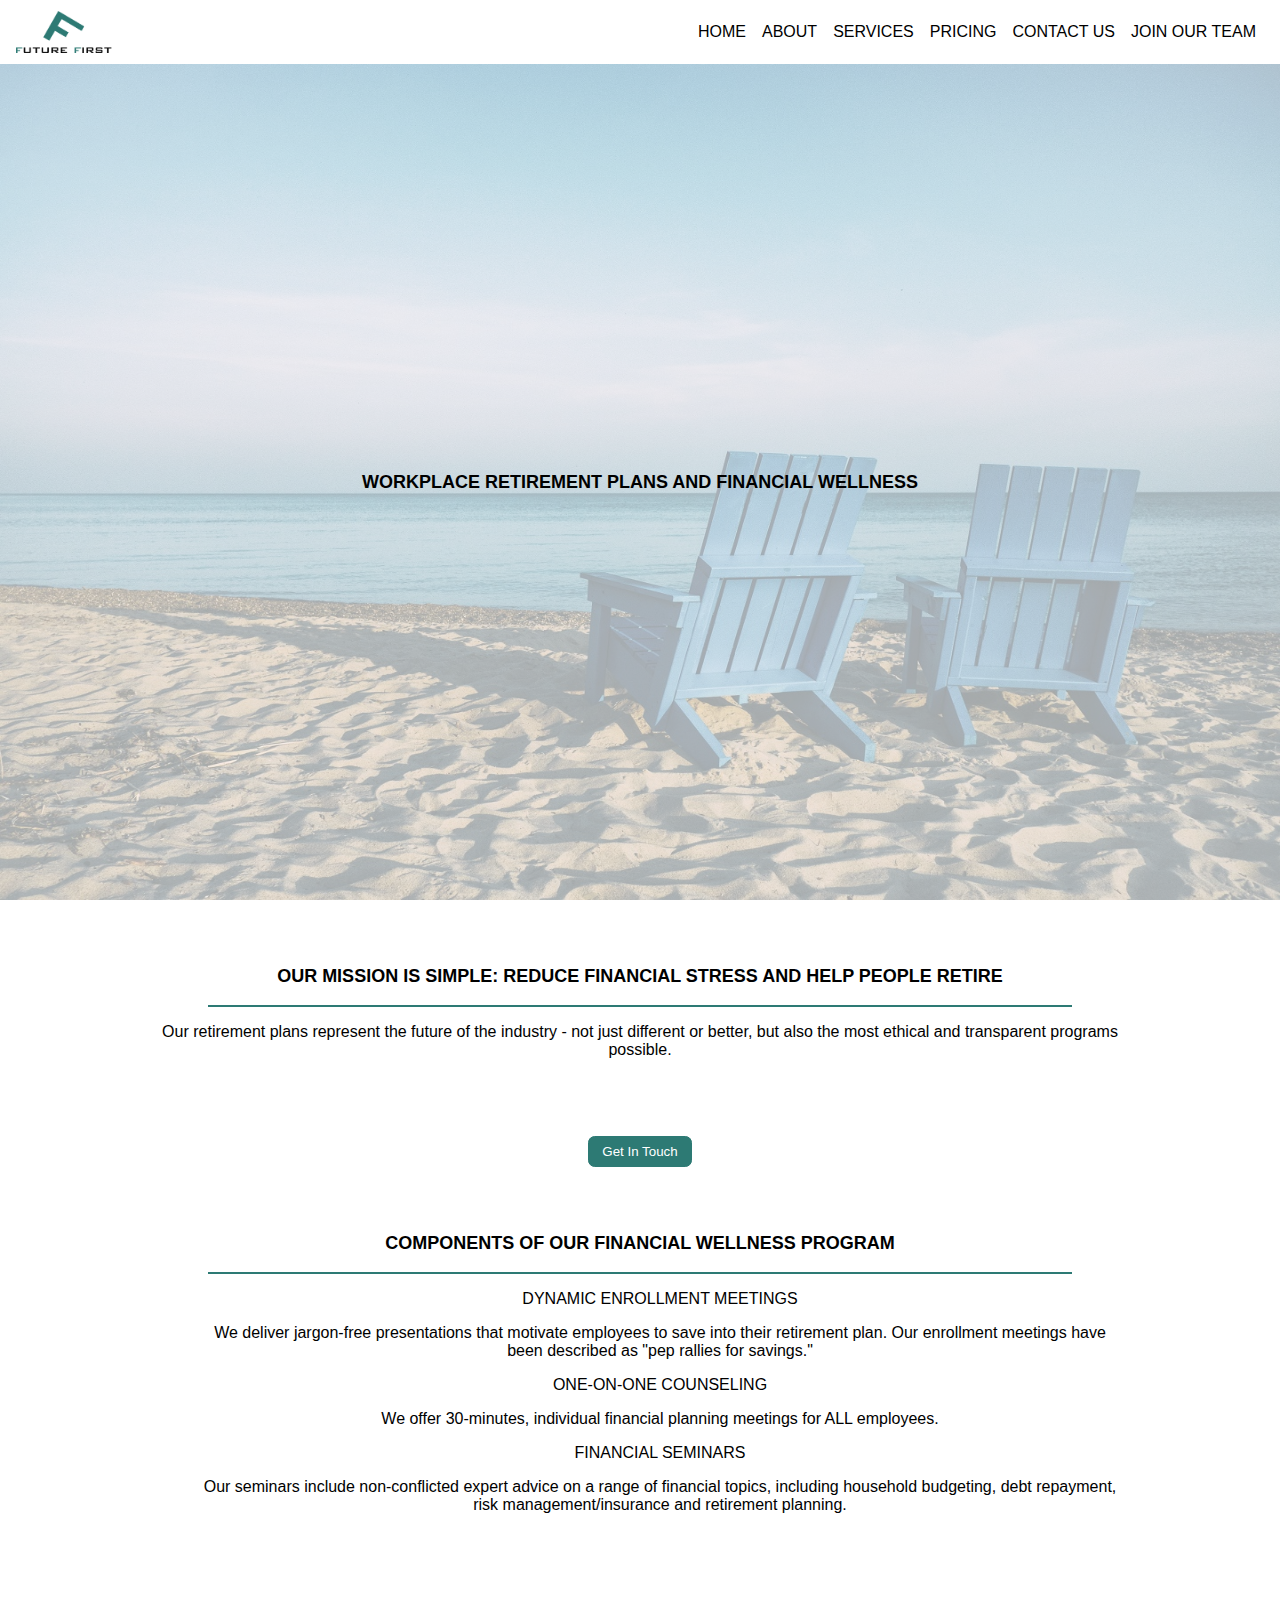
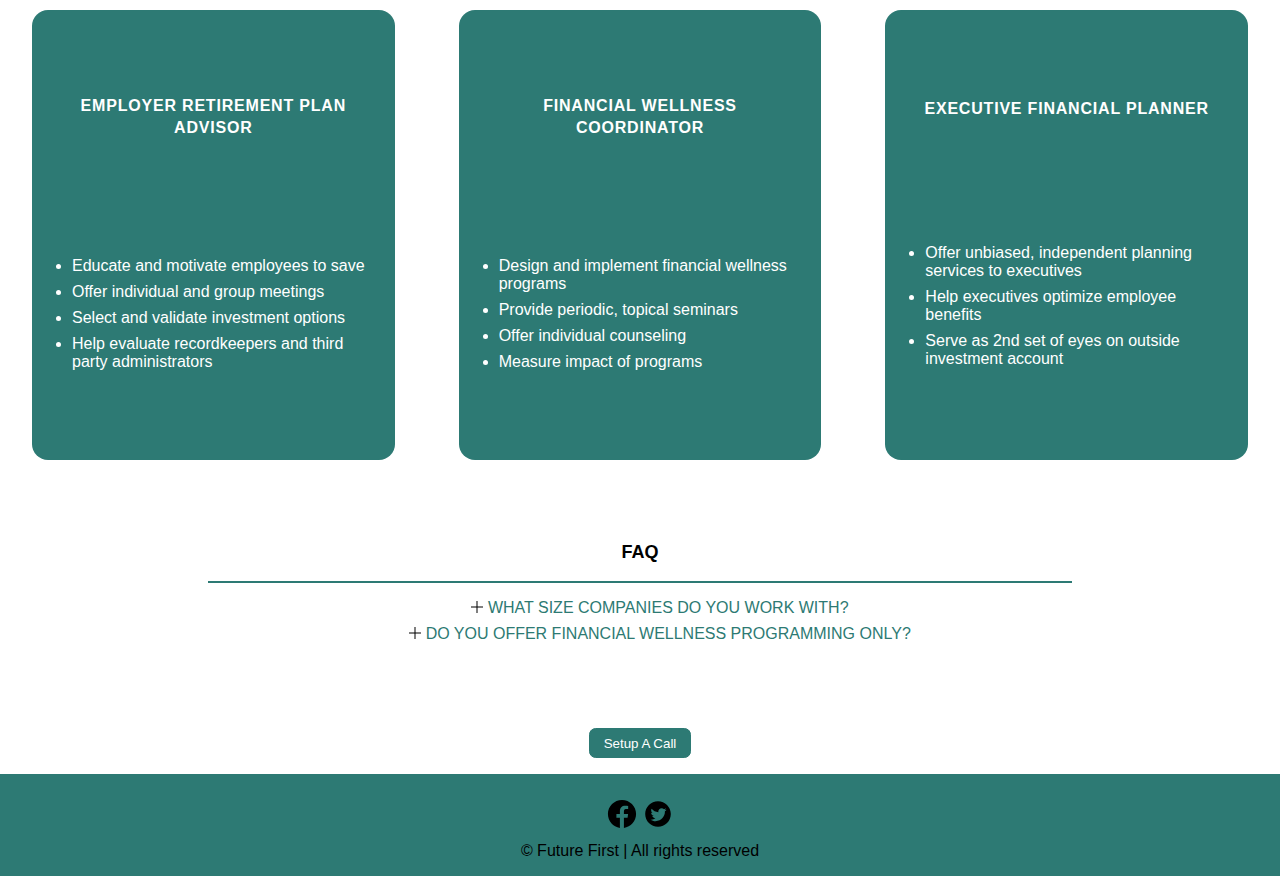
<file: workplace-retirement.html>
<!DOCTYPE html>

<html>

<head>
    <meta charset="utf-8">
    <meta http-equiv="X-UA-Compatible" content="IE=edge">
    <title>Workplace Wellness and Retirement Planning</title>
    <meta name="description" content="">
    <meta name="viewport" content="width=device-width, initial-scale=1">
    <link rel="stylesheet" href="css\global.css">
    <script src="js\jquery-3.6.0.js"></script>
    <script type="text/javascript" src="js\main.js"></script>
</head>

<body>
    <div class="container">
        <!-- HEADER -->
        <header>
            <div class="header-wrapper">
                <div class="header-logo">
                    <img src="images\ff-logo.png" alt="future-first">
                </div>
                <nav>
                    <ul class="nav-bar">
                        <li>
                            <a class="nav-bar-link" href="index.html">Home</a>
                        </li>
                        <li>
                            <a class="nav-bar-link" href="about.html">About</a>
                        </li>
                        <li class="dropdown-wrapper">
                            <a class="nav-bar-link" id="nav-bar-dropbtn" href="#">Services</a>
                            <ul class="nav-bar-dropdown" id="nav-bar-dropdown">
                                <li><a class="nav-bar-link" href="financial-planning.html">Financial Planning And Investment Advice</a></li>
                                <li><a class="nav-bar-link" href="workplace-retirement.html">Workplace Retirement Plans</a></li>
                            </ul>
                        </li>
                        <li><a class="nav-bar-link" href="pricing.html">Pricing</a></li>
                        <li><a class="nav-bar-link" href="contact.html">Contact Us</a></li>
                        <li><a class="nav-bar-link" href="join-our-team.html">Join Our Team</a></li>
                    </ul>
                </nav>
                <div class="nav-icon" id="nav-icon">
                    <a href="#">
                        <svg height="30px" width="30px">
                        <rect height="2.5px" width="100%" fill="black" x="0" y="2.5px"></rect>
                        <rect height="2.5px" width="100%" fill="black" x="0" y="12.5px"></rect>
                        <rect height="2.5px" width="100%"fill="black" x="0" y="22.5px"></rect>
                    </svg>
                    </a>
                </div>
            </div>
        </header>
        <!-- SLIDE MENU -->

        <div class="nav-slider" id="nav-slider">
            <a href="#" class="btn-close">
                <svg height="30px" width="30px">
                        <path d="M0.5,0.5 29.5,29.5" stroke="black" stroke-width="2.5"/>
                        <path d="M0.5,29.5 29.5,0.5" stroke="black" stroke-width="2.5"/>
                    </svg>
            </a>
            <a class="nav-link" href="index.html">Home</a>
            <a class="nav-link" href="about.html">About</a>
            <div class="dropdown">
                <a class="nav-link" id="dropbtn" href="#">Services</a>
                <ul id="myDropdown" class="dropdown-content">
                    <li><a class="nav-link" href="financial-planning.html">Financial Planning And Investment Advice</a></li>
                    <li><a class="nav-link" href="workplace-retirement.html">Workplace Retirement Plans</a></li>
                </ul>
            </div>
            <a class="nav-link" href="pricing.html">Pricing</a>
            <a class="nav-link" href="contact.html">Contact Us</a>
            <a class="nav-link" href="join-our-team.html">Join Our Team</a>
        </div>
        <!-- MAIN -->
        <main>
            <div class="main-wrapper workplace-retirement">
                <h1>Workplace Retirement Plans and Financial Wellness</h1>
            </div>
        </main>
        <!-- SECTION -->
        <section>
            <div class="workplace-retirement-wrapper">
                <h3 class="pricing">Our mission is simple: Reduce financial stress and help people retire</h3>
                <p>Our retirement plans represent the future of the industry - not just different or better, but also the most ethical and transparent programs possible.</p>
            </div>
        </section>
        <a href="contact.html"><button>Get In Touch</button></a>
        <section>
            <div class="workplace-retirement-wrapper">
                <h3 class="pricing">Components of our financial wellness program</h3>
                <ul>
                    <li>DYNAMIC ENROLLMENT MEETINGS</li>
                    <p>We deliver jargon-free presentations that motivate employees to save into their retirement plan. Our enrollment meetings have been described as "pep rallies for savings."</p>
                    <li>ONE-ON-ONE COUNSELING</li>
                    <P>We offer 30-minutes, individual financial planning meetings for ALL employees.</p>
                    <li>FINANCIAL SEMINARS</li>
                    <p>Our seminars include non-conflicted expert advice on a range of financial topics, including household budgeting, debt repayment, risk management/insurance and retirement planning.</p>
                </ul>
            </div>
        </section>
        <section class="retirement-section">
            <div class="services-wrapper workplace-retirement">
                <h4>Employer retirement plan advisor</h4>
                <ul>
                    <li>Educate and motivate employees to save</li>
                    <li>Offer individual and group meetings</li>
                    <li>Select and validate investment options</li>
                    <li>Help evaluate recordkeepers and third party administrators</li>
                </ul>
            </div>
            <div class="services-wrapper workplace-retirement">
                <h4>Financial wellness coordinator</h4>
                <ul>
                    <li>Design and implement financial wellness programs</li>
                    <li>Provide periodic, topical seminars</li>
                    <li>Offer individual counseling</li>
                    <li>Measure impact of programs</li>
                </ul>
            </div>
            <div class="services-wrapper workplace-retirement">
                <h4>Executive financial planner</h4>
                <ul>
                    <li>Offer unbiased, independent planning services to executives</li>
                    <li>Help executives optimize employee benefits</li>
                    <li>Serve as 2nd set of eyes on outside investment account</li>
                </ul>
            </div>
        </section>
        <section>
            <div class="workplace-retirement-wrapper">
                <h3 class="pricing">FAQ</h3>
                <ul>
                    <li class="question">
                        <svg height="12px" width="12px">
                        <rect height="1px" width="100%" fill="black" x="0" y="5.5px"></rect>
                        <rect height="100%" width="1px" fill="black" x="5.5px" y="0"></rect>
                         </svg> WHAT SIZE COMPANIES DO YOU WORK WITH?</li>
                    <p class="answer">We work with primarily with companies with 50+ employees,</p>
                    <li class="question">
                        <svg height="12px" width="12px">
                        <rect height="1px" width="100%" fill="black" x="0" y="5.5px"></rect>
                        <rect height="100%" width="1px" fill="black" x="5.5px" y="0"></rect>
                         </svg> DO YOU OFFER FINANCIAL WELLNESS PROGRAMMING ONLY?</li>
                    <P class="answer">We work with clients across the country and successfully execute financial wellness programming via Zoom for companies based in and outside of East London.</p>
                </ul>
            </div>

        </section>
        <a href="contact.html"><button>Setup A Call</button></a>

        <footer>
            <div class="footer-wrapper">
                <div id="icons-wrapper">
                    <a href="https://facebook.com/"><img src="images/facebook.svg" alt="facebook"></a>
                    <a href="https://twitter.com/"><img src="images/twitter-circled.svg" alt="twitter"></a>
                </div>
                <span>&copy; Future First | All rights reserved</span>
            </div>
        </footer>
    </div>
</body>

</html>
</file>
